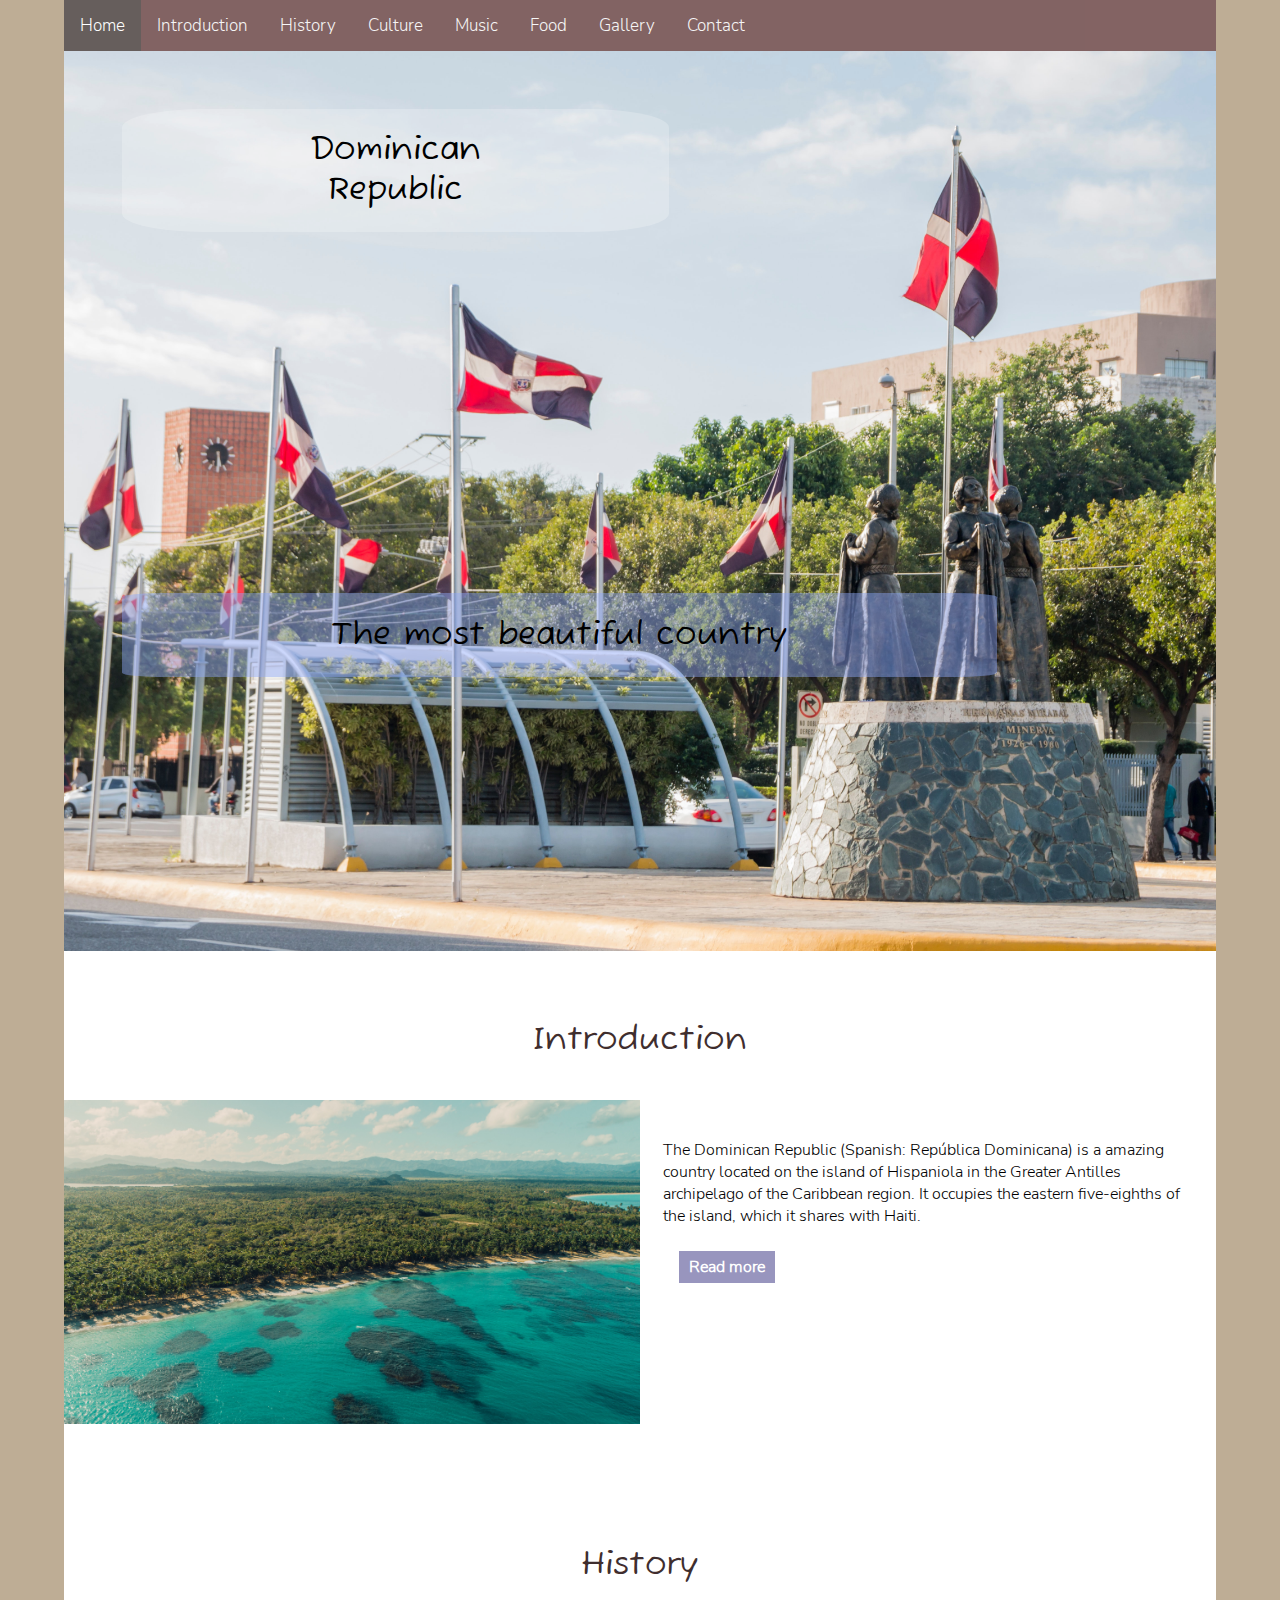
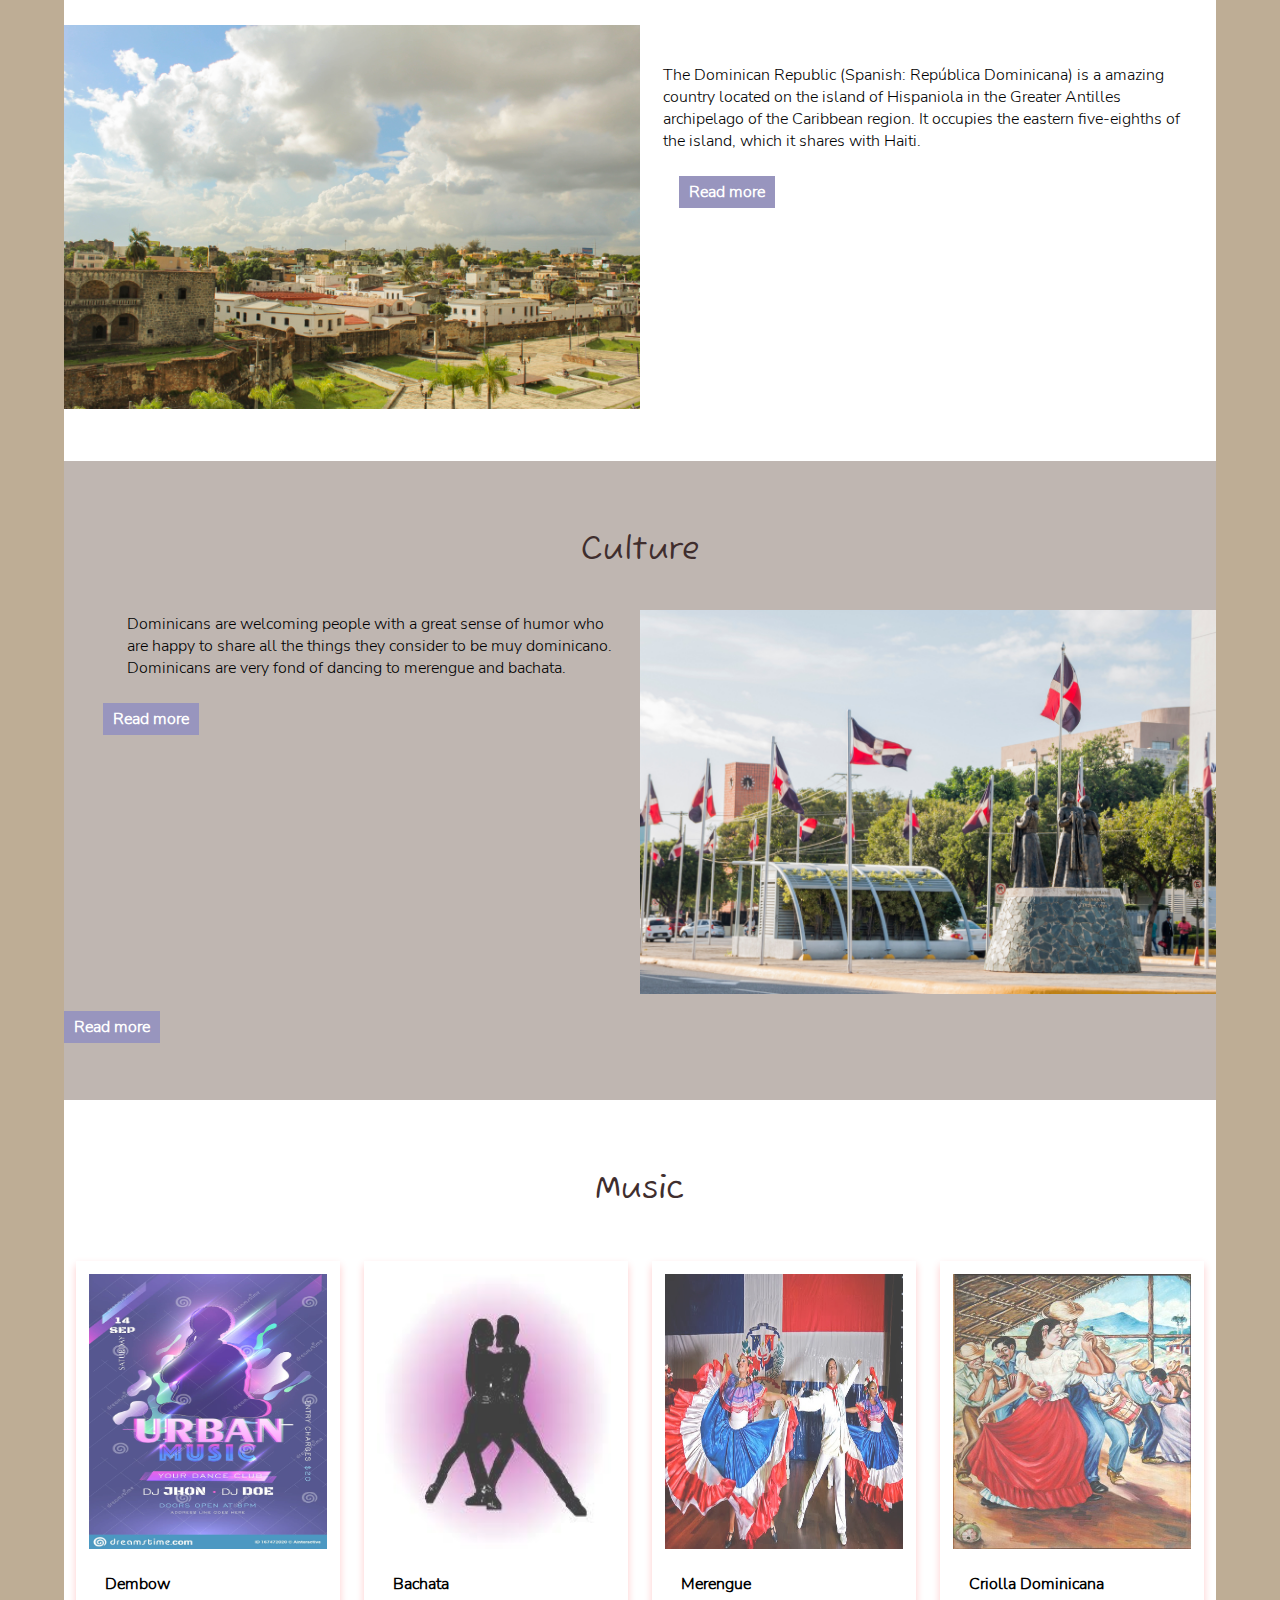
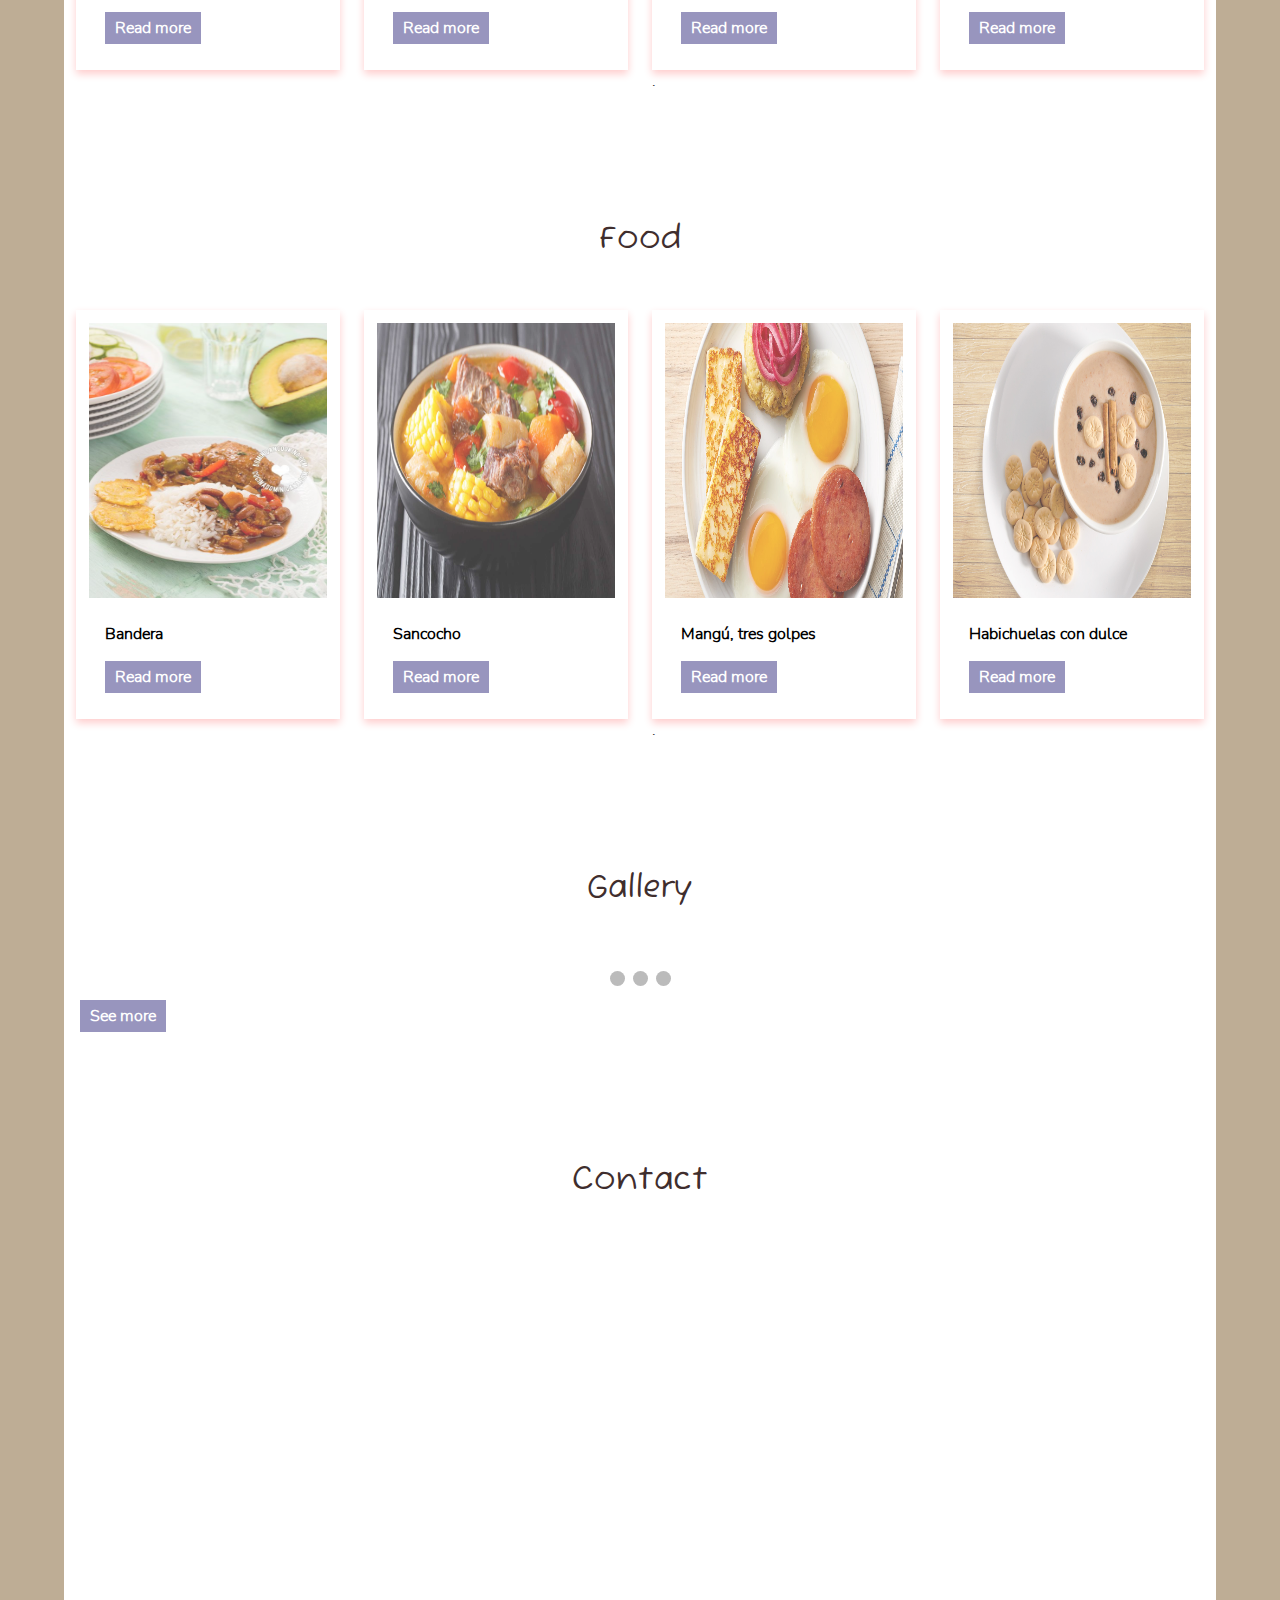
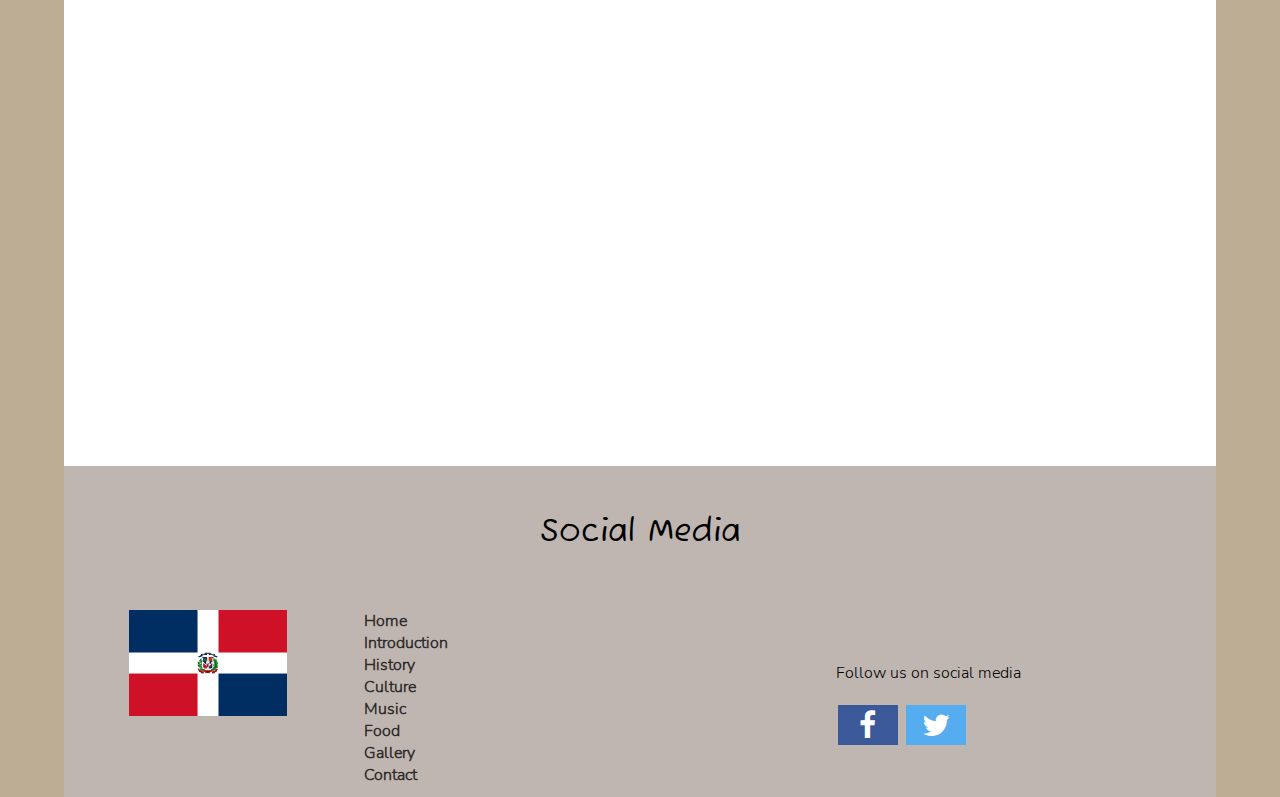
<file: index.html>
<!DOCTYPE html>
<html lang="en">
<head>
    <meta charset="UTF-8">
    <meta http-equiv="X-UA-Compatible" content="IE=edge">
    <meta name="viewport" content="width=device-width, initial-scale=1.0">
    <title>Dominican Republic - Home</title>
    <!--Links-->
    <link rel="stylesheet" href="https://cdnjs.cloudflare.com/ajax/libs/font-awesome/4.7.0/css/font-awesome.min.css">
    <link rel="stylesheet" href="./CSS/index.css"> 
    <link rel="shortcut icon" href="./imagenes/dominican-165631.png" type="image/x-icon">
    <script src="./JS/funciones.js"></script>
  <!--Foto de <a href="https://unsplash.com/@aldwardcv31?utm_source=unsplash&utm_medium=referral&utm_content=creditCopyText">Aldward Castillo</a> en <a href="https://unsplash.com/es/s/fotos/republica-dominicana?utm_source=unsplash&utm_medium=referral&utm_content=creditCopyText">Unsplash</a>
  Foto de <a href="https://unsplash.com/@raulbaz?utm_source=unsplash&utm_medium=referral&utm_content=creditCopyText">Raul Baz</a> en <a href="https://unsplash.com/es/s/fotos/republica-dominicana?utm_source=unsplash&utm_medium=referral&utm_content=creditCopyText">Unsplash</a>
  Foto de <a href="https://unsplash.com/fr/@ruddycorporanx?utm_source=unsplash&utm_medium=referral&utm_content=creditCopyText">Ruddy Corporan</a> en <a href="https://unsplash.com/es/s/fotos/republica-dominicana?utm_source=unsplash&utm_medium=referral&utm_content=creditCopyText">Unsplash</a>
 Foto de <a href="https://unsplash.com/@mrgeecee?utm_source=unsplash&utm_medium=referral&utm_content=creditCopyText">Gary Cole</a> en <a href="https://unsplash.com/es/s/fotos/republica-dominicana?utm_source=unsplash&utm_medium=referral&utm_content=creditCopyText">Unsplash</a>
  Foto de <a href="https://unsplash.com/@asaelamaury?utm_source=unsplash&utm_medium=referral&utm_content=creditCopyText">Asael Peña</a> en <a href="https://unsplash.com/es/s/fotos/republica-dominicana?utm_source=unsplash&utm_medium=referral&utm_content=creditCopyText">Unsplash</a>
  Foto de <a href="https://unsplash.com/@yyiwei?utm_source=unsplash&utm_medium=referral&utm_content=creditCopyText">Yi Wei</a> en <a href="https://unsplash.com/es/s/fotos/republica-dominicana-history?utm_source=unsplash&utm_medium=referral&utm_content=creditCopyText">Unsplash</a>
  Foto de <a href="https://unsplash.com/@dre0316?utm_source=unsplash&utm_medium=referral&utm_content=creditCopyText">Andre Hunter</a> en <a href="https://unsplash.com/es/s/fotos/gente-bailando?utm_source=unsplash&utm_medium=referral&utm_content=creditCopyText">Unsplash</a>

   -->
</head>
<body>
    <!-- div#wrapper>nav+section*4+footer -->
    <div id="wrapper">
        <nav>
                <div class="topnav" id="myTopnav">
                        <a href="#" class="active">Home</a>
                        <a href="#intro">Introduction</a>
                        <a href="#history">History</a>
                        <a href="#ideas">Culture</a>
                        <a href="#autores">Music</a>
                        <a href="#food">Food</a>
                        <a href="#galeria">Gallery</a>
                        <a href="#contacto">Contact</a>
                        <!-- El último botón es especial, se desactiva su "href" para que no mande a ningún sitio, a cambio es manipulado por un javascript que hace que se oculte cuando nlos demás botones esten a la vista y se muestre cuando los botones se oculten . Aparece solo cuando la pantalla sea estrecha-->
                        <a href="javascript:void(0);" class="icon" onclick="myFunction()">
                          <i class="fa fa-bars"></i>
                        </a>
                      </div>
                      </nav>
<!--SECTIONS TO PAGE-->

        <section id="hero">
        <div id="titulo">Dominican<br>Republic</div>
        <div>


        </div>
        <div id="subt"> The most beautiful country</div>
        </section>
        <div id="separacion">

        </div>
<!--S2-->
        <section id="intro">
                <div class="titulo-seccion">
                Introduction
                </div>
                <div id="grid2">
                        <div class="col2">
                                <img src="./imagenes/asael-pena-gNRnSIiwkC0-unsplash.jpg" alt="La balsa de la medusa">
                        </div>
                        <div class="col2 col-texto">
                                     <p>The Dominican Republic (Spanish: República Dominicana) is a amazing country located on the island of Hispaniola in the Greater Antilles archipelago of the Caribbean region. It occupies the eastern five-eighths of the island, which it shares with Haiti.</p>
                                     <div class="container">
                                        <p><a class="boton" href="./intro.html">Read more</a></p>
                                      </div>
                                
                        </div>
        </section>
        <div id="separacion">

        </div>
<!--S3-->

        <section id="history">
                <div class="titulo-seccion">
                History
                </div>
                <div id="grid2">
                        <div class="col2">
                                <img src="./imagenes/yi-wei-r-YpH_-pd34-unsplash.jpg" alt="La balsa de la medusa">
                        </div>
                        <div class="col2 col-texto">
                                <p>The Dominican Republic (Spanish: República Dominicana) is a amazing country located on the island of Hispaniola in the Greater Antilles archipelago of the Caribbean region. It occupies the eastern five-eighths of the island, which it shares with Haiti.</p>
                                <div class="container">
                                   <p><a class="boton" href="./history.html">Read more</a></p>
                                 </div>
                                 
        </section>
        <div id="separacion">

        </div>
<!--S4-->

        <section id="ideas">
                <div class="titulo-seccion">
                Culture
                </div>

        <div id="grid2">
                
                <div class="col2 col-texto">
                        <ul id="parte2">
                                Dominicans are welcoming people with a great sense of humor who are happy to share all the things they consider to be muy dominicano. Dominicans are very fond of dancing to merengue and bachata.
                        </ul>
                        <div class="container">
                                <p><a class="boton" href="./culture.html">Read more</a></p>
                              </div>

                </div>


                <div class="col2">
                        <img src="./imagenes/aldward-castillo-iwndAPBAFH0-unsplash.jpg" alt="castle"> 

                </div>
                <p><a class="boton" href="#autores">Read more</a></p>
        </div>
        </section>
        <div id="separacion">

        </div>
 <!--S5-->

        <section id="autores">
                <div class="titulo-seccion"> 
                Music
                </div> 
                <div id="grid4">
                <div class="col4 col-texto2">
                        <div class="card">
                                <img src="./imagenes/urbana.jpg" alt="Avatar" >
                                <div class="container">
                                  <h4><b>Dembow</b></h4>
                                  <p><a class="boton" href="./dembow.html">Read more</a></p>
                                </div>
                              </div>
                </div>
                <div class="col4 col-texto2">
                        <div class="card">
                                <img src="./imagenes/bachata.jpg" alt="Avatar" >
                                <div class="container">
                                  <h4><b>Bachata</b></h4>
                                  <p><a class="boton" href="./bachata.html"> Read more</a></p>
                                </div>
                              </div>
                </div>

                <div class="col4 col-texto2">
                        <div class="card">
                                <img src="./imagenes/merengue.jpg" alt="Avatar" >
                                <div class="container">
                                  <h4><b>Merengue</b></h4>
                                  <p><a class="boton" href="./merengue.html"> Read more</a></p>
                                </div>
                              </div>.

                </div>
                <div class="col4 col-texto2">
                        <div class="card">
                                <img src="./imagenes/criolla.jpg" alt="Avatar" >
                                <div class="container">
                                  <h4><b>Criolla Dominicana</b></h4>
                                  <p><a class="boton" href="./criolla.html"> Read more</a></p>
                                </div>
                              </div>

                </div>
        </div>
        </section>
        <div id="separacion">

        </div>
<!--S5-->

<section id="food">
        <div class="titulo-seccion"> 
        Food
        </div> 
        <div id="grid4">
        <div class="col4 col-texto2">
                <div class="card">
                        <img src="./imagenes/comida bandera.jpg" alt="Avatar" >
                        <div class="container">
                          <h4><b>Bandera</b></h4>
                          <p><a class="boton" href="./bandera.html">Read more</a></p>
                        </div>
                      </div>
        </div>
        <div class="col4 col-texto2">
                <div class="card">
                        <img src="./imagenes/sancocho.jpg" alt="Avatar" >
                        <div class="container">
                          <h4><b>Sancocho</b></h4>
                          <p><a class="boton" href="./sancocho.html">Read more</a></p>
                        </div>
                      </div>
        </div>

        <div class="col4 col-texto2">
                <div class="card">
                        <img src="./imagenes/mangu-tres-golpes.jpg" alt="Avatar" >
                        <div class="container">
                          <h4><b>Mangú, tres golpes</b></h4>
                          <p><a class="boton" href="./mangu.html">Read more</a></p>
                        </div>
                      </div>.

        </div>
        <div class="col4 col-texto2">
                <div class="card">
                        <img src="./imagenes/habichuelas con dulce.jpg" alt="Avatar" >
                        <div class="container">
                          <h4><b>Habichuelas con dulce</b></h4>
                          <p><a class="boton" href="./habichuelas.html">Read more</a></p>
                        </div>
                      </div>

        </div>
</div>
</section>
<div id="separacion">

</div>
<!--s5-->
<section id="galeria">
        <div class="titulo-seccion"> 
                Gallery
                </div> 

<!-- -->
<div class="grid3-iguales1">
        <div class="col3-iguales1">
        <!-- Slideshow container -->
<div class="slideshow-container">

        <!-- Full-width images with number and caption text -->
        <div class="mySlides fade">
          <div class="numbertext">1 / 3</div>
          <img src="./imagenes/aldward-castillo-iwndAPBAFH0-unsplash.jpg" style="width:100%">
          <div class="text"></div>
        </div>
      
        <div class="mySlides fade">
          <div class="numbertext">2 / 3</div>
          <img src="./imagenes/gary-cole-dGr89KhNelg-unsplash.jpg" style="width:100%">
          <div class="text"></div>
        </div>
      
        <div class="mySlides fade">
          <div class="numbertext">3 / 3</div>
          <img src="./imagenes/ruddy-corporan-3wIJZTguiIc-unsplash.jpg" style="width:100%">
          <div class="text"></div>
        </div>
      
        <!-- Next and previous buttons -->
        <a class="prev" onclick="plusSlides(-1)">&#10094;</a>
        <a class="next" onclick="plusSlides(1)">&#10095;</a>
      </div>
      <br>
      
      <!-- The dots/circles -->
      <div style="text-align:center">
        <span class="dot" onclick="currentSlide(1)"></span>
        <span class="dot" onclick="currentSlide(2)"></span>
        <span class="dot" onclick="currentSlide(3)"></span>
      </div>
      <div class="container">
        <p><a class="boton" href="./gallery.html">See more</a></p>
      </div>
</div>
</section>

<!--S7-->

        <section id="contacto">
                <div class="titulo-seccion"> 
                        Contact
                        </div> 
        <!--GOOGLE MAPS-->
        <div class="grid2-iguales">
        <div class="contenedor">
                <iframe src="https://www.google.com/maps/embed?pb=!1m18!1m12!1m3!1d121090.56400277455!2d-70.01692041673252!3d18.48002948005621!2m3!1f0!2f0!3f0!3m2!1i1024!2i768!4f13.1!3m3!1m2!1s0x8eaf89f1107ea5ab%3A0xd6c587b82715c164!2sSanto%20Domingo%2C%20Rep%C3%BAblica%20Dominicana!5e0!3m2!1ses!2ses!4v1670707539711!5m2!1ses!2ses" width="600" height="450" style="border:0;" allowfullscreen="" loading="lazy" referrerpolicy="no-referrer-when-downgrade"></iframe>
        </div>
        <div class="contenedor">
              <iframe src="https://www.google.com/maps/embed?pb=!1m18!1m12!1m3!1d3870889.423716974!2d-72.37434307545261!3d18.656570019999698!2m3!1f0!2f0!3f0!3m2!1i1024!2i768!4f13.1!3m3!1m2!1s0x8eaf8838def1b6f5%3A0xa6020f24060df7e0!2sRep%C3%BAblica%20Dominicana!5e0!3m2!1ses!2ses!4v1670707676246!5m2!1ses!2ses" width="600" height="450" style="border:0;" allowfullscreen="" loading="lazy" referrerpolicy="no-referrer-when-downgrade"></iframe>
                </div>
        </div>
        </section>


        <footer>
        <div id="footwrap">
        <div id="foot">
        Social Media      
        </div>        
        <div id="grid3">
        <div class="col5 ">
                <img src="./imagenes/bandera.png" alt="Imágen del logotipo">
        </div>
        <div class="col5 ">
        <a href="#" class="enlace"> Home </a><br>
        <a href="#intro" class="enlace"> Introduction</a> <br>
        <a href="#history" class="enlace"> History</a> <br>
        <a href="#ideas" class="enlace"> Culture</a> <br>
        <a href="#autores" class="enlace"> Music</a> <br>
        <a href="#food" class="enlace"> Food</a> <br>
        <a href="#galeria" class="enlace"> Gallery </a><br>
        <a href="#contacto" class="enlace"> Contact </a>
        

        </div>
        <div class="col5" id="columna3-50">
                <p>Follow us on social media</p>
                <a href="https://www.facebook.com/profile.php?id=100011766159107" class="fa fa-facebook"></a>
                <a href="https://twitter.com/MyPeople03" class="fa fa-twitter"></a>
                

        </div>
        </div>
</div>
        </footer>
        
    </div>
    
</body>
</html>
</file>
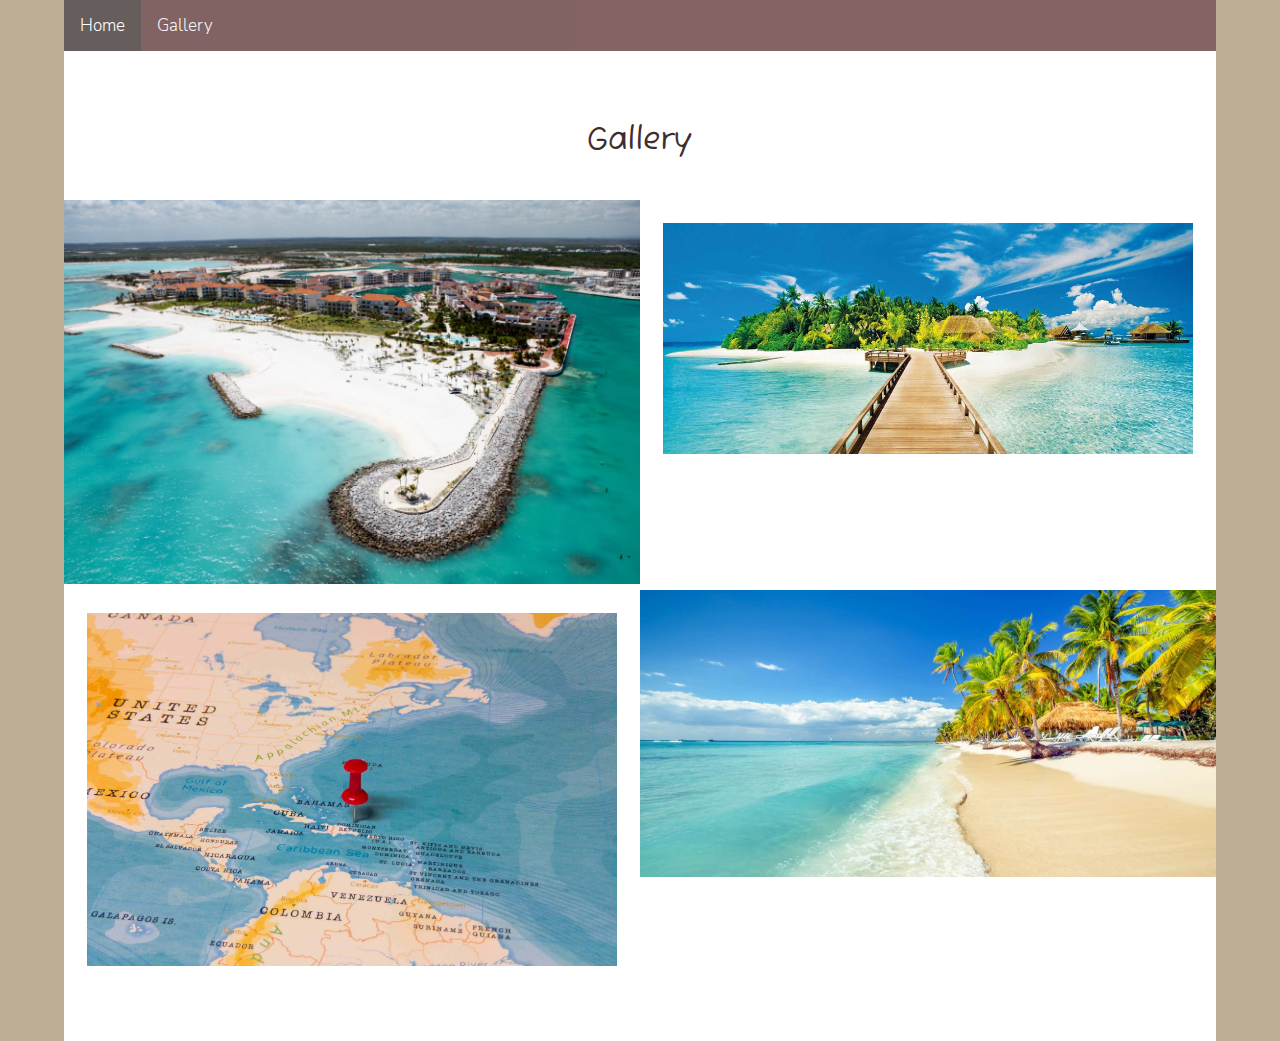
<file: gallery.html>
<!DOCTYPE html>
<html lang="en">
<head>
    <meta charset="UTF-8">
    <meta http-equiv="X-UA-Compatible" content="IE=edge">
    <meta name="viewport" content="width=device-width, initial-scale=1.0">
    <title>Gallery - Home</title>
    <!--Links-->
    <link rel="stylesheet" href="https://cdnjs.cloudflare.com/ajax/libs/font-awesome/4.7.0/css/font-awesome.min.css">
    <link rel="stylesheet" href="./CSS/index.css"> 
    <link rel="shortcut icon" href="./imagenes/dominican-165631.png" type="image/x-icon">
    <script src="./JS/funciones.js"></script>
  <!--Foto de <a href="https://unsplash.com/@aldwardcv31?utm_source=unsplash&utm_medium=referral&utm_content=creditCopyText">Aldward Castillo</a> en <a href="https://unsplash.com/es/s/fotos/republica-dominicana?utm_source=unsplash&utm_medium=referral&utm_content=creditCopyText">Unsplash</a>
  Foto de <a href="https://unsplash.com/@raulbaz?utm_source=unsplash&utm_medium=referral&utm_content=creditCopyText">Raul Baz</a> en <a href="https://unsplash.com/es/s/fotos/republica-dominicana?utm_source=unsplash&utm_medium=referral&utm_content=creditCopyText">Unsplash</a>
  Foto de <a href="https://unsplash.com/fr/@ruddycorporanx?utm_source=unsplash&utm_medium=referral&utm_content=creditCopyText">Ruddy Corporan</a> en <a href="https://unsplash.com/es/s/fotos/republica-dominicana?utm_source=unsplash&utm_medium=referral&utm_content=creditCopyText">Unsplash</a>
 Foto de <a href="https://unsplash.com/@mrgeecee?utm_source=unsplash&utm_medium=referral&utm_content=creditCopyText">Gary Cole</a> en <a href="https://unsplash.com/es/s/fotos/republica-dominicana?utm_source=unsplash&utm_medium=referral&utm_content=creditCopyText">Unsplash</a>
  Foto de <a href="https://unsplash.com/@asaelamaury?utm_source=unsplash&utm_medium=referral&utm_content=creditCopyText">Asael Peña</a> en <a href="https://unsplash.com/es/s/fotos/republica-dominicana?utm_source=unsplash&utm_medium=referral&utm_content=creditCopyText">Unsplash</a>
  Foto de <a href="https://unsplash.com/@yyiwei?utm_source=unsplash&utm_medium=referral&utm_content=creditCopyText">Yi Wei</a> en <a href="https://unsplash.com/es/s/fotos/republica-dominicana-history?utm_source=unsplash&utm_medium=referral&utm_content=creditCopyText">Unsplash</a>
  Foto de <a href="https://unsplash.com/@dre0316?utm_source=unsplash&utm_medium=referral&utm_content=creditCopyText">Andre Hunter</a> en <a href="https://unsplash.com/es/s/fotos/gente-bailando?utm_source=unsplash&utm_medium=referral&utm_content=creditCopyText">Unsplash</a>

   -->
</head>
<body>
    <!-- div#wrapper>nav+section*4+footer -->
    <div id="wrapper">
        <nav>
                <div class="topnav" id="myTopnav">
                        <a href="#" class="active">Home</a>

                        <a href="#galeria">Gallery</a>

                       
                        <a href="javascript:void(0);" class="icon" onclick="myFunction()">
                          <i class="fa fa-bars"></i>
                        </a>
                      </div>
                      </nav>
<!--SECTIONS TO PAGE-->

      
<!--s5-->
<section id="galeria">
        <div class="titulo-seccion"> 
                Gallery
                </div> 

                <div id="grid2">
                        <!-- Dntro monto 2 columnas-->
                                        <div class="col2">
                                                <img src="./imagenes/a4.1.jpg" alt="La balsa de la medusa">
                                        </div>
                                        <div class="col2 col-texto">
                                                <div class="col2">
                                                        <img src="./imagenes/a3.jpg" alt="nasheeeeeeeee"> 
                                
                                                </div>
                                        </div>
                        
                                        <div class="col2 col-texto">
                                                <div class="col2">
                                                        <img src="./imagenes/a2.jpg" alt="nasheeeeeeeee"> 
                                
                                                </div>
                        
                                        </div>
                        
                                        <div class="col2">
                                                <img src="./imagenes/a1.jpg" alt="nasheeeeeeeee"> 
                        
                                        </div>
                                        
                                </div>
        </section>
    
</body>
</html>
</file>
<file: CSS/index.css>
/*******************************************************************************************/
/* Web to Dom.Rep                                                                    */
/* style sheet for index.html                                                          */
/* Author Angel Gabriel Nuñez Abreu                                                      */
/* Version 1.0                                                                             */
/* 2 December 2022                                                                       */
/*******************************************************************************************/

/*  GENERAL STYLE                                                                         */

@font-face {
    src: url('../fonts/FuzzyBubbles-Regular.ttf');
    font-family: titulos;
}

@font-face {
    src: url('../fonts/NunitoSans-Light.ttf');
    font-family: textos;
}

.titulo-seccion{
    font-family: titulos;
    font-size:2rem;
    color:#3f2e2e;
    text-align:center;
    padding:2% 0;
    padding-bottom:40px;
}

*{box-sizing:border-box;}

body {
    margin:0;padding:0;
    font-family:textos;
    background-color: #BEAD95; 
}

#wrapper {
    width: 90%;
    background-color: white;
    margin: auto;

}

html {
    scroll-behavior: smooth;
  }

section{ 
    padding:4% 0;
} 

/*********NAVIGATION BAR*****************/


/******"STICKY"*********************/

nav {
    position: sticky;
    top:0;
    z-index: 99; 
}


/* Add a black background color to the top navigation */
.topnav {
    background-color: rgb(78, 33, 33);
    overflow: hidden;
    opacity: 0.7;
  }
  
  /* Style the links inside the navigation bar */
  .topnav a {
    float: left;
    display: block;
    color: #f2f2f2;
    text-align: center;
    padding: 14px 16px;
    text-decoration: none;
    font-size: 17px;
  }
  
  /* Change the color of links on hover */
  .topnav a:hover {
    background-color: #ddd;
    color: black;
    font-weight: told;
  }
  
  /* Add an active class to highlight the current page */
  .topnav a.active {
    background-color: #261B18;
    color: white;
  }
  
  /* Hide the link that should open and close the topnav on small screens */
  .topnav .icon {
    display: none;
  }

  /********************* Las media queries NAV BAR*************************/

  /* When the screen is less than 600 pixels wide, hide all links, except for the first one ("Home"). Show the link that contains should open and close the topnav (.icon) */
@media screen and (max-width: 650px) {
    .topnav a:not(:first-child) {display: none;}
    .topnav a.icon {
      float: right;
      display: block;
    }
  }
  
  /* The "responsive" class is added to the topnav with JavaScript when the user clicks on the icon. This class makes the topnav look good on small screens (display the links vertically instead of horizontally) */
  @media screen and (max-width: 650px) {
    .topnav.responsive {position: relative;}
    .topnav.responsive a.icon {
      position: absolute;
      right: 0;
      top: 0;
    }
    .topnav.responsive a {
      float: none;
      display: block;
      text-align: left;
    }
  }







/*** HERO SECTION****************************************/

#hero {
    background-image:url('../imagenes/aldward-castillo-iwndAPBAFH0-unsplash.jpg');
    height:100vh; 
    background-repeat: no-repeat; 
    background-size: cover; 
    background-position: center;
    
    padding-left: 5%;
    padding-top:5%;
    


}

#titulo {
    background-color:rgba(255, 255, 255, 0.233);
    padding:2%;
    width:50%;
    text-align:center;
    font-family:titulos;
    font-size:2rem;
    border-radius:15%;
}

#subt {
  background-color:rgba(143, 168, 251, 0.451);
  padding:2%;
  width:80%;
  text-align:center;
  font-family:titulos;
  font-size:2rem;
  border-radius:5%;
margin-top: 33%;
}



/*******GRID IDEAS *****************/

#ideas{
    background-color:#725d5373;

}

#grid2{
    display:grid;
    grid-template-columns:50% 50%;

}

.col2 img {
    width: 100%;
}
.col-texto{padding:4%;
}

.col-texto li{
    margin-bottom: 10px;
}

.col-texto ul {list-style-type: square;}

#parte2{
    margin-top:-20px;
}

#grid4{
    display:grid;
    grid-template-columns: 25% 25% 25% 25%;
}
.col4 {padding:4%;}

.col-texto2{
    font-family:textos;
}

.col5{
    padding:4%;

}

.col5 img{
    width: 60%;
    display: block;
    margin:auto;
}

.container {
    position: relative;
    overflow: hidden;
    width: 100%;
    padding-top: 56.25%; /* 16:9 Aspect Ratio (divide 9 by 16 = 0.5625) */
  }
  
  /* Then style the iframe to fit in the container div with full height and width */
  .responsive-iframe {
    position: absolute;
    top: 0;
    left: 0;
    bottom: 0;
    right: 0;
    width: 100%;
    height: 100%;
  }
/******* GRIDS****************/
.grid3-iguales{
  display: grid;
  grid-template-columns: auto auto auto;
  text-align: center;
}
.col3-iguales{
  padding: 3%;
}
.contenedor {
    position: relative;
    overflow: hidden;
    width: 100%;
    padding-top: 56.25%; /* 16:9 Aspect Ratio (divide 9 by 16 = 0.5625) */
  }
  
/******* GALLERY****************/
* {box-sizing:border-box}

/* Slideshow container */
.slideshow-container {
  max-width: 1000px;
  position: relative;
  margin: auto;
}

/* Hide the images by default */
.mySlides {
  display: none;
}

/* Next & previous buttons */
.prev, .next {
  cursor: pointer;
  position: absolute;
  top: 50%;
  width: auto;
  margin-top: -22px;
  padding: 16px;
  color: white;
  font-weight: bold;
  font-size: 18px;
  transition: 0.6s ease;
  border-radius: 0 3px 3px 0;
  user-select: none;
}

/* Position the "next button" to the right */
.next {
  right: 0;
  border-radius: 3px 0 0 3px;
}

/* On hover, add a black background color with a little bit see-through */
.prev:hover, .next:hover {
  background-color: rgba(0,0,0,0.8);
}

/* Caption text */
.text {
  color: #f2f2f2;
  font-size: 15px;
  padding: 8px 12px;
  position: absolute;
  bottom: 8px;
  width: 100%;
  text-align: center;
}

/* Number text (1/3 etc) */
.numbertext {
  color: #f2f2f2;
  font-size: 12px;
  padding: 8px 12px;
  position: absolute;
  top: 0;
}

/* The dots/bullets/indicators */
.dot {
  cursor: pointer;
  height: 15px;
  width: 15px;
  margin: 0 2px;
  background-color: #bbb;
  border-radius: 50%;
  display: inline-block;
  transition: background-color 0.6s ease;
}

.active, .dot:hover {
  background-color: #717171;
}

/* Fading animation */
.fade {
  animation-name: fade;
  animation-duration: 1.5s;
}

@keyframes fade {
  from {opacity: .4}
  to {opacity: 1}
}

  /* Then style the iframe to fit in the container div with full height and width */
  .responsive-iframe {
    position: absolute;
    top: 0;
    left: 0;
    bottom: 0;
    right: 0;
    width: 100%;
    height: 100%;
  }
  
/******** CONTACTO **************/

.grid2-iguales{
  display: grid;
  grid-template-columns: auto auto;
}



/*********FOOTER*****************/
#grid3{
    display: grid;
    grid-template-columns: 25% 25% 50%;
}

#foot{
    font-size:2rem;
    font-family:titulos;
    text-align:center;
    padding:4% 0;
}

#footwrap {
    background-color: #BFB6B1;
}

#columna3-50{
    display:inline-block;
    padding:2%;
    margin: auto;
}

.fa {box-sizing:content-box;
    padding: 5px;
    font-size: 30px;
    width: 50px;
    text-align: center;
    text-decoration: none;
    margin: 5px 2px;
  }

  .fa:hover {
    opacity: 0.7;
}



.fa-facebook {
    background: #3B5998;
    color: white;
  }
  
  .fa-twitter {
    background: #55ACEE;
    color: white;
  }
  



.enlace{
    text-decoration: none;
    color: rgba(0, 0, 0, 0.774);
    font-weight: bold;
}

.enlace:hover{
    color: rgba(255, 255, 255, 0.863);
}


/******* Estyle CARDS******/

.card {
    /* Add shadows to create the "card" effect */
    box-shadow: 0 4px 8px 0 rgba(255, 0, 0, 0.2);
    transition: 0.3s;
    padding:5%;
  }
  
  /* On mouse-over, add a deeper shadow */
  .card:hover {
    box-shadow: 0 8px 16px 0 rgba(0, 0, 0, 0.473);
  }
  
  /* Add some padding inside the card container */
  .container {
    padding: 2px 16px;
    margin-top:-5px;
  }

  .card img {
    width:100%;
    filter:saturate();
    opacity:0.75;
    height: 275px;
  }

  .card img:hover {
    opacity:1;
    transition:2s;
  }

.boton{
    background-color: #9895be;
    text-decoration:none;
    font-weight: bold;
    color:white;
    padding:5px 10px;

}
.boton:hover{
    box-shadow: 0 8px 16px 0 rgba(0, 0, 0, 0.116);
    background-color:#ff00007a ;
    color:black;

}



/* MEDIA QUERIES **************/
@media only screen and (width<=900px) /**TABLET **/
{
    #wrapper {width: 90%;}
    #titulo {width: 50%;
        font-size: 1 rem;}
    #grid2 {
        
        grid-template-columns:100%;}
    #grid4 {
        
        grid-template-columns: 100%;
            }
    #grid3 {
        
        grid-template-columns: 50% 50%;}
    .grid3-iguales{
      grid-template-columns:auto auto ;
    }
    
    #subt {
      margin-top: 27%;

    }
}

@media only screen and (width<=600px) /** PHONE **/
{
    #wrapper {width: 100%};
    #titulo {
        width:59%;
   
    }
    .grid3-iguales{grid-template-columns: auto;}

    #subt {
      margin-top: 20%;

    }
}
</file>
